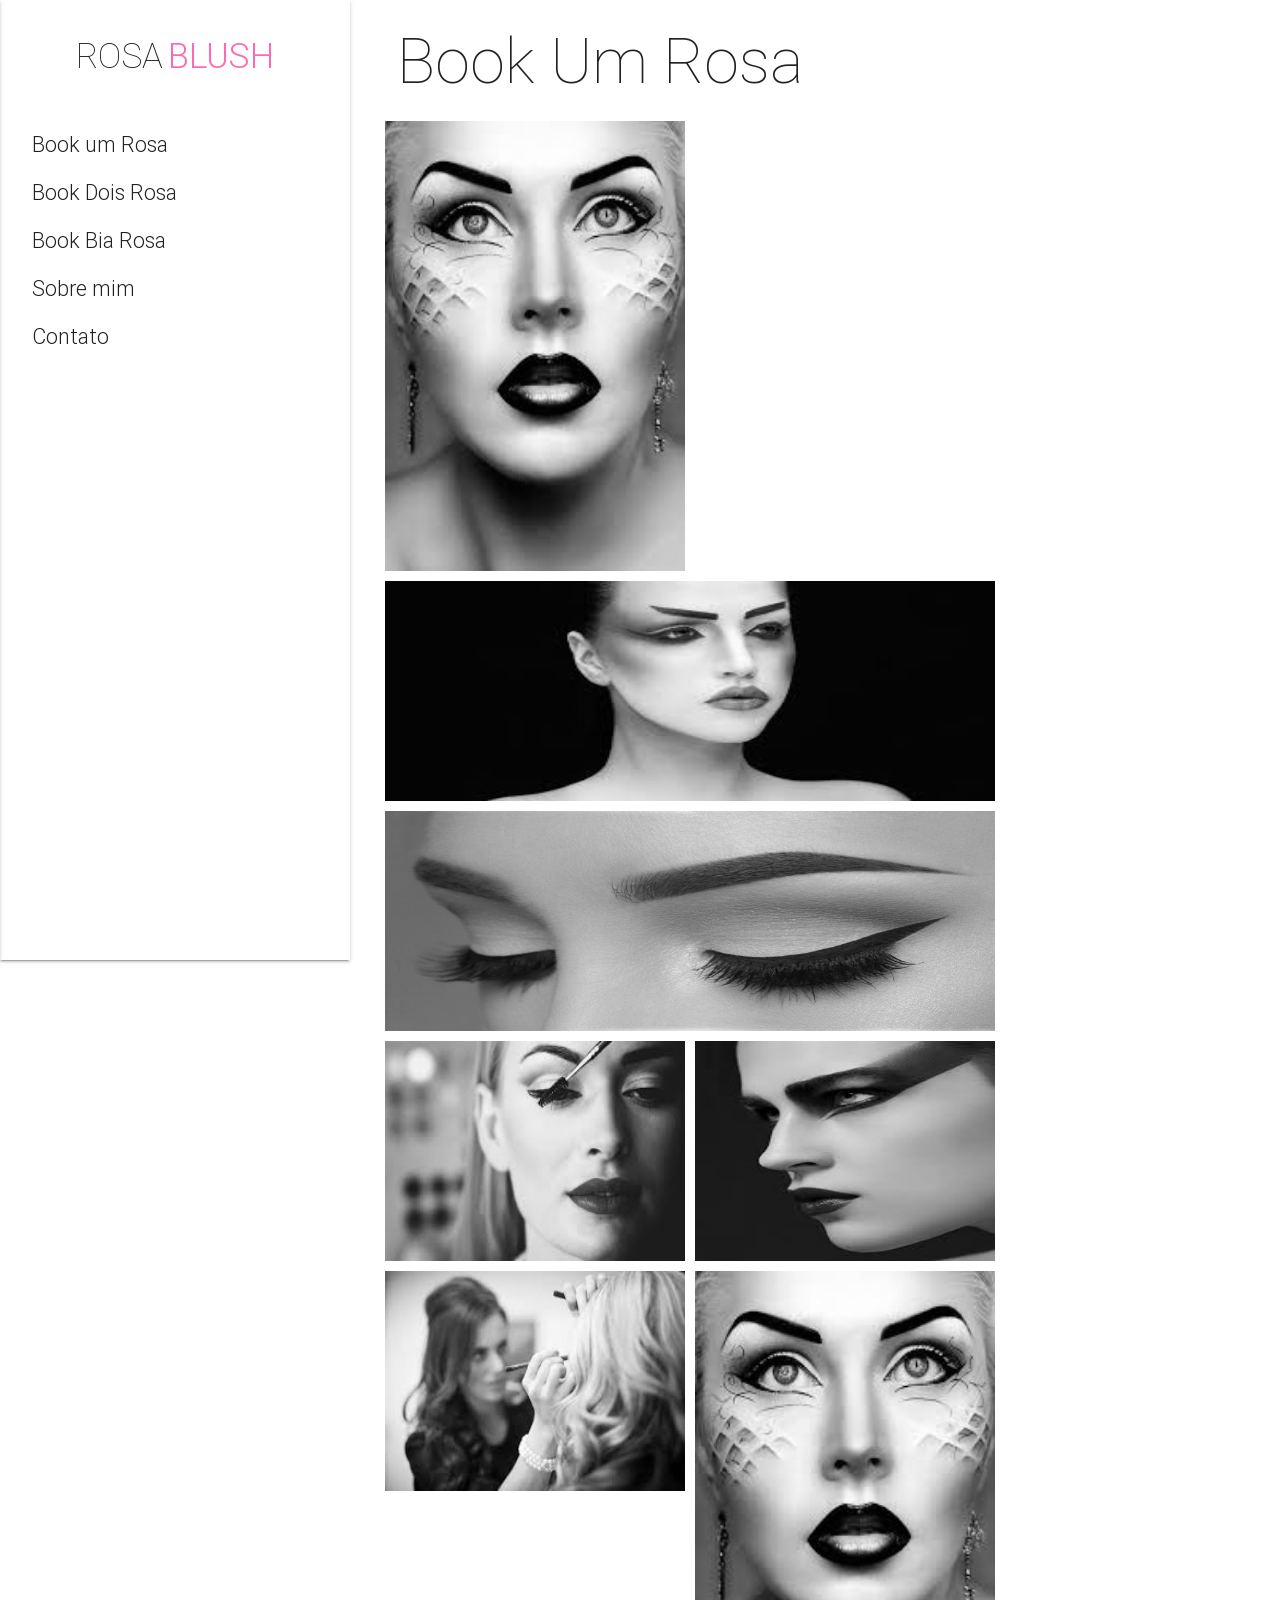
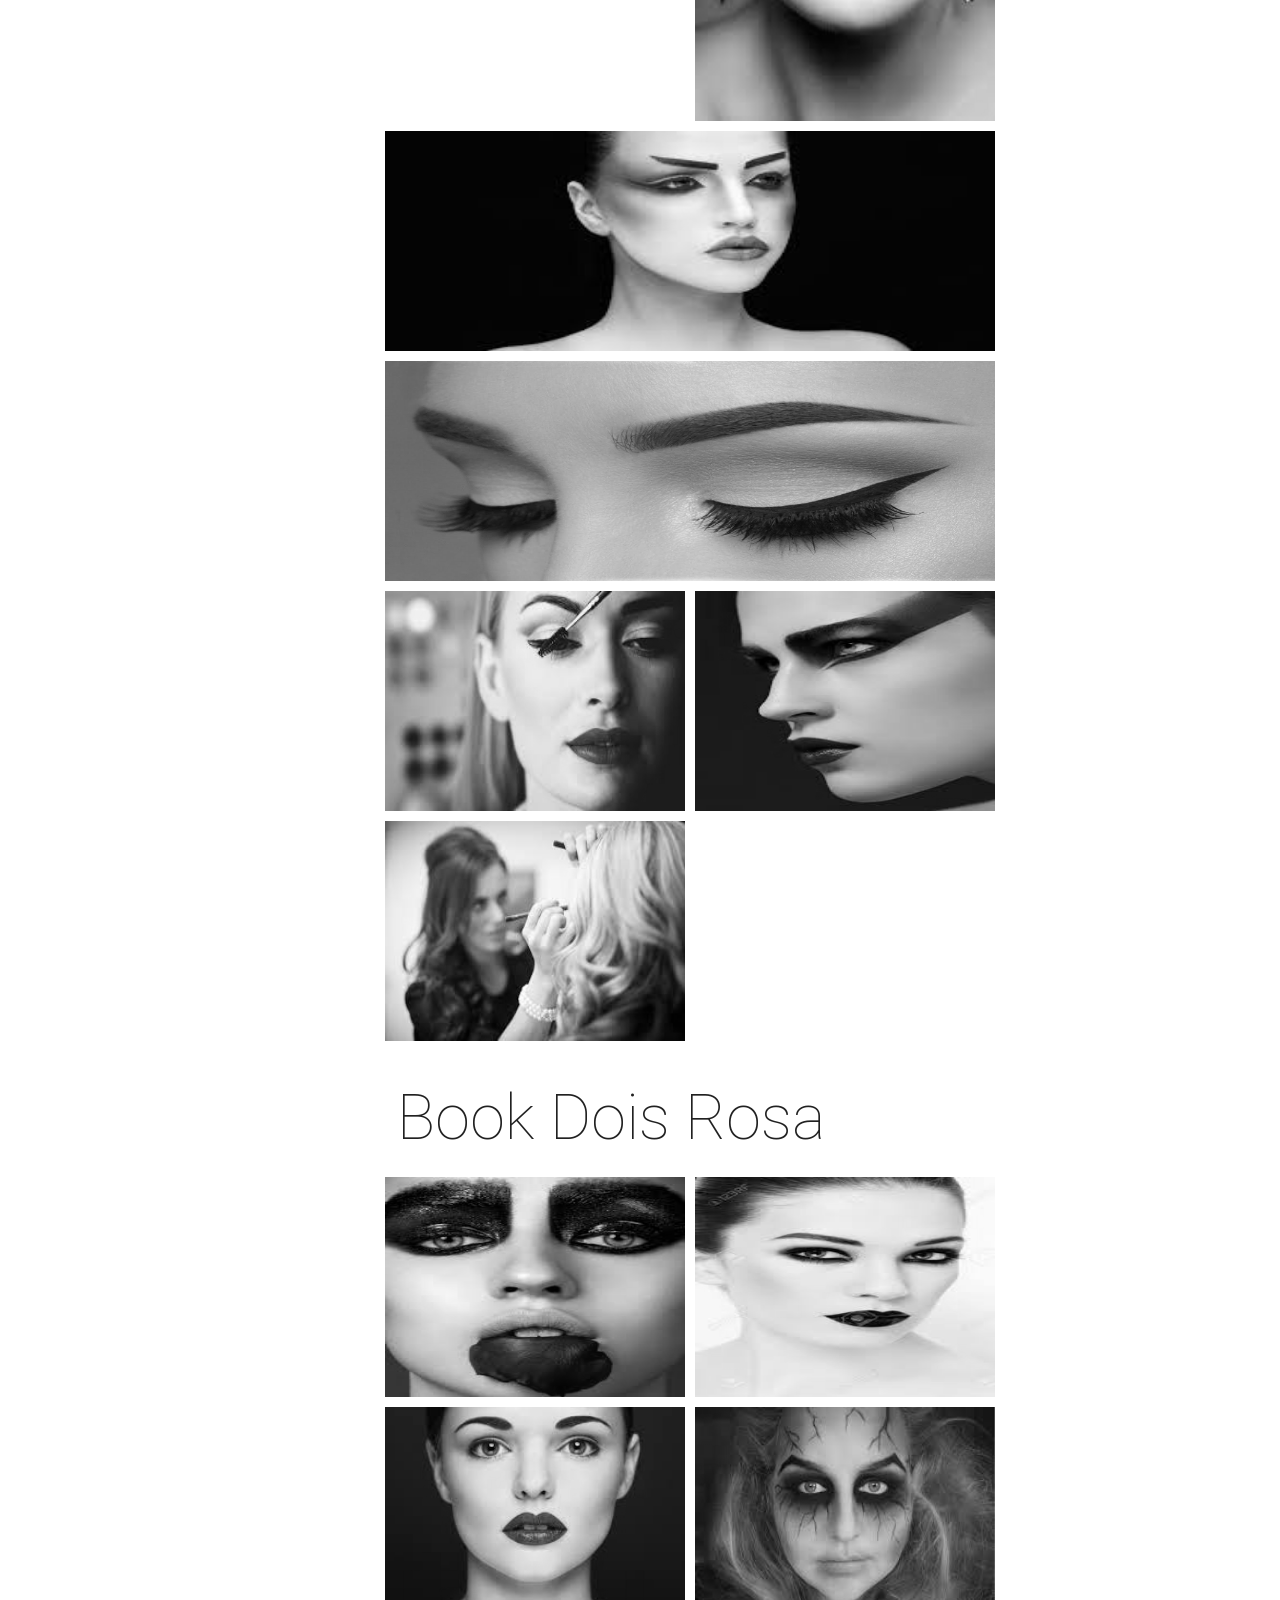
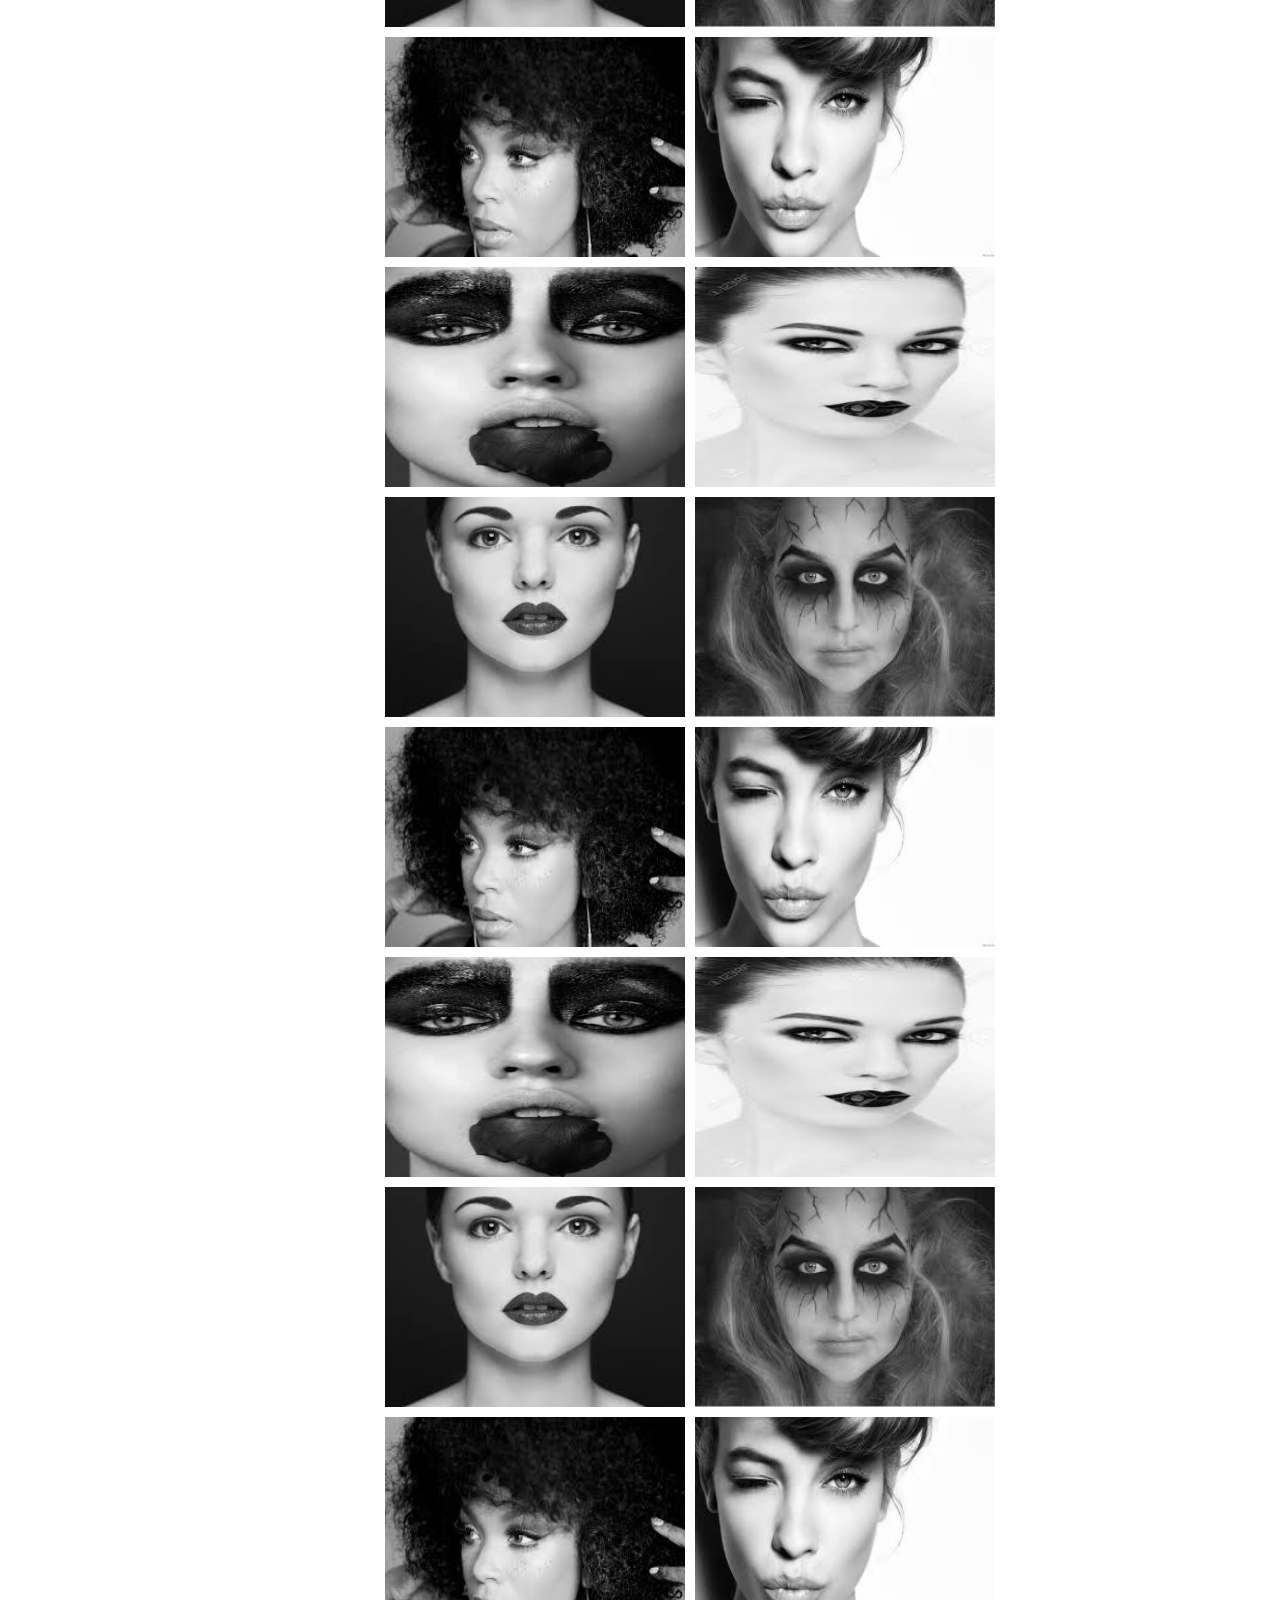
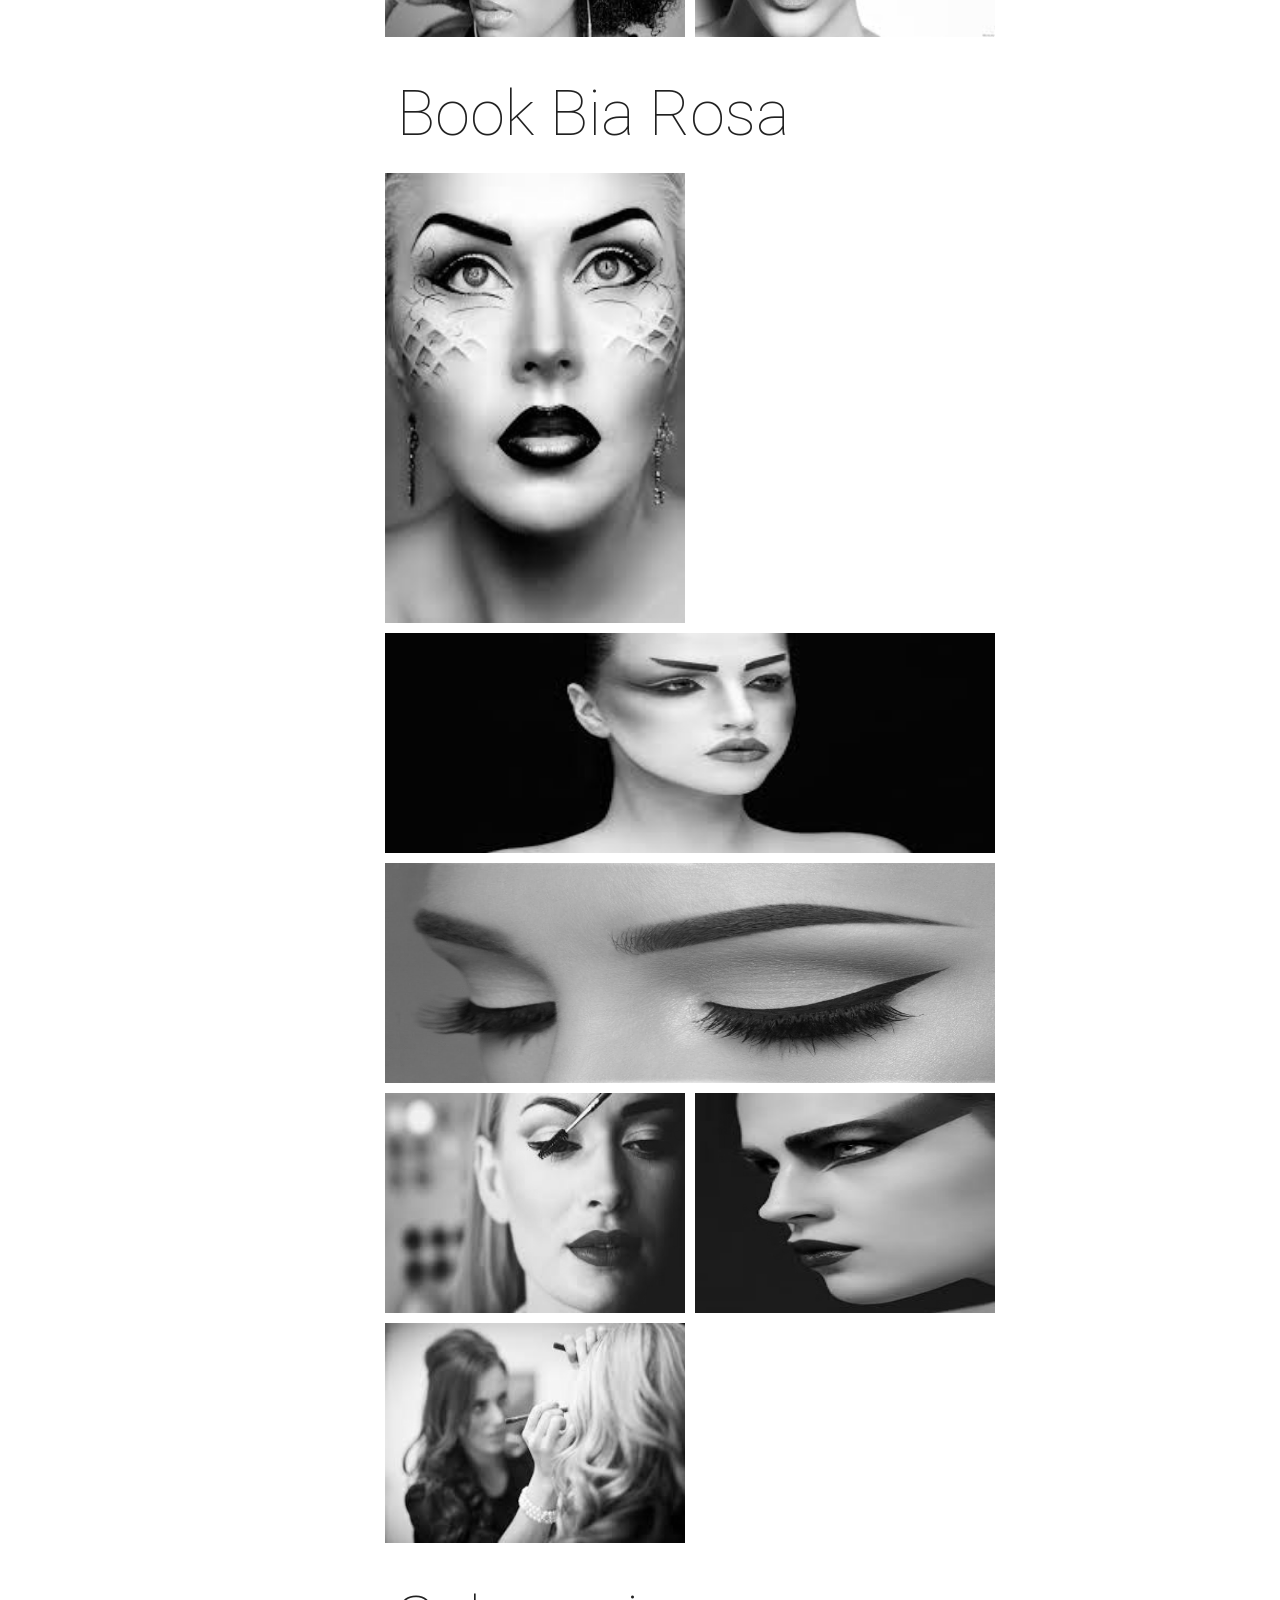
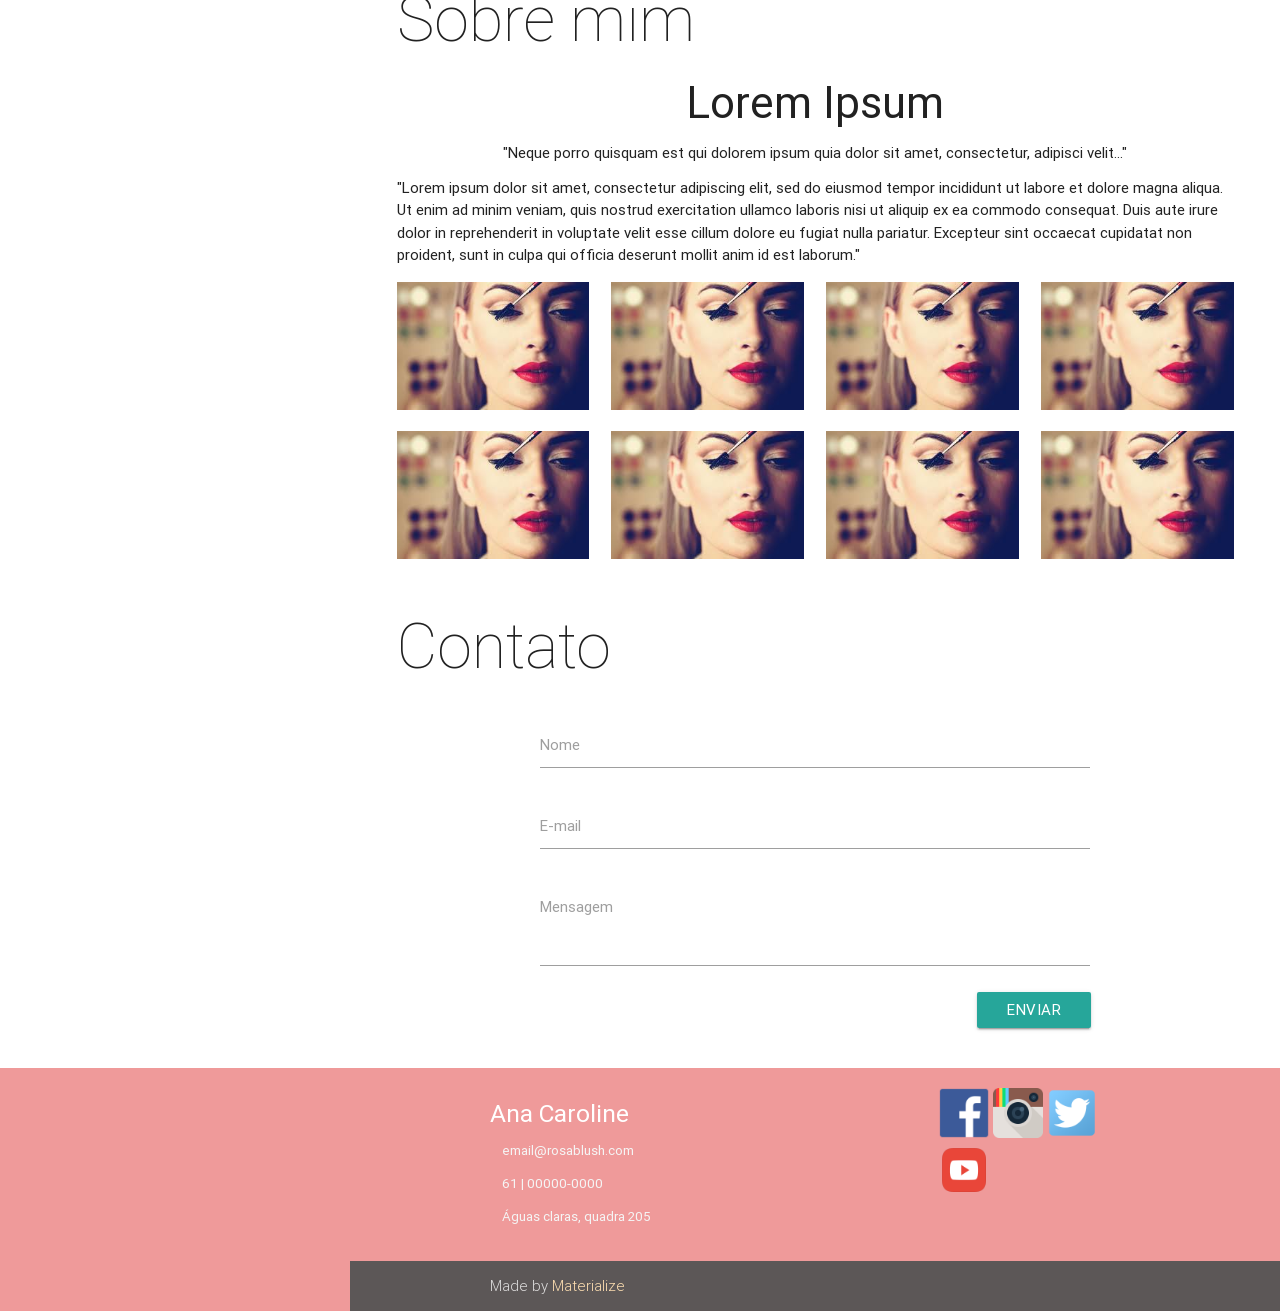
<file: index.html>
<!DOCTYPE html>
<head>
	<meta http-equiv="Content-Type" content="text/html; charset=UTF-8"/>
	<meta name="viewport" content="width=device-width, initial-scale=1.0"/>
	<!--Import Google Icon Font-->
	<link href="http://fonts.googleapis.com/icon?family=Material+Icons" rel="stylesheet">
	<!--Import materialize.css-->
	<link type="text/css" rel="stylesheet" href="materialize/css/materialize.min.css"  media="screen,projection"/>
	<!--Let browser know website is optimized for mobile-->
	<link type="text/css" rel="stylesheet" href="caroline.css">
	<title>Rosa Blush</title>
</head>
<body>
	<!--NAVBAR-->
	<header>
		<!--<div class="navbar-fixed">-->
			<a href="#" data-activates="mobile-demo" class="button-collapse"><i class="material-icons">menu</i></a>
			<ul class="side-nav fixed hide-on-med-and-down">
				<li class="logo">
					<a href="#!" id="logo-container" class="brand-logo">
						<!--<img src="imgs/black_cat.png">-->
						<span style="font-weight:lighter; font-size: 26pt">ROSA</span>
						<span style="color:hotpink !important; font-size: 26pt;">BLUSH</span>
					</a>
				</li>
				<li><a href="#BookUm">Book um Rosa</a></li>
				<li><a href="#BookDois">Book Dois Rosa</a></li>
				<li><a href="#BookBia">Book Bia Rosa</a></li>
				<li><a href="#SobreMim">Sobre mim</a></li>				
				<li><a href="#Contato">Contato</a></li>
			</ul>
			<ul class="side-nav" id="mobile-demo">
				<li class="logo">
					<a href="#!" id="logo-container" class="brand-logo">
						<img src="imgs/black_cat.png">
					</a>
				</li>
				<li><a href="#BookUm">Book um</a></li>
				<li><a href="#BookBia">Book Bia</a></li>
				<li><a href="#BookLooks">Book Looks</a></li>
				<li><a href="#SobreMim">Sobre mim</a></li>				
				<li><a href="#Contato">Contato</a></li>
			</ul>
		<!--</div>-->
	</header>
	<!--CONTENT-->
	<main>
		<div class="section no-pad-bot" id="index-banner">
			<div class="container book">
				<div id="BookUm" class="subtitle section scrollspy">
					<h1>Book Um Rosa</h1>
					<div class="grid row">
						<div class="grid-item grid-h2 book-img">
							<img class="img-auto" src="imgs/Books/Um/make01.jpg"/>
						</div>
						<div class="grid-item grid-w2 book-img">
							<img class="img-auto" src="imgs/Books/Um/make02.jpg"/>
						</div>
						<div class="grid-item grid-w2 book-img">
							<img class="img-auto" src="imgs/Books/Um/make03.jpg"/>
						</div>
						<div class="grid-item book-img">
							<img class="img-auto" src="imgs/Books/Um/make04.jpg"/>
						</div>
						<div class="grid-item book-img">
							<img class="img-auto" src="imgs/Books/Um/make05.jpg"/>
						</div>
						<div class="grid-item book-img">
							<img class="img-auto" src="imgs/Books/Um/make06.jpg"/>
						</div>
												<div class="grid-item grid-h2 book-img">
							<img class="img-auto" src="imgs/Books/Um/make01.jpg"/>
						</div>
						<div class="grid-item grid-w2 book-img">
							<img class="img-auto" src="imgs/Books/Um/make02.jpg"/>
						</div>
						<div class="grid-item grid-w2 book-img">
							<img class="img-auto" src="imgs/Books/Um/make03.jpg"/>
						</div>
						<div class="grid-item book-img">
							<img class="img-auto" src="imgs/Books/Um/make04.jpg"/>
						</div>
						<div class="grid-item book-img">
							<img class="img-auto" src="imgs/Books/Um/make05.jpg"/>
						</div>
						<div class="grid-item book-img">
							<img class="img-auto" src="imgs/Books/Um/make06.jpg"/>
						</div>
					</div>
				</div>
				<div id="BookDois" class="subtitle section scrollspy">
					<h1>Book Dois Rosa</h1>
					<div class="grid row"> 
						<div class="grid-item book-img">
							<img class="img-auto" src="imgs/Books/Dois/make07.jpg"/>
						</div>
						<div class="grid-item book-img">
							<img class="img-auto" src="imgs/Books/Dois/make08.jpg"/>
						</div>
						<div class="grid-item book-img">
							<img class="img-auto" src="imgs/Books/Dois/make09.jpg"/>
						</div>
						<div class="grid-item book-img">
							<img class="img-auto" src="imgs/Books/Dois/make10.jpg"/>
						</div>
						<div class="grid-item book-img">
							<img class="img-auto" src="imgs/Books/Dois/make11.jpg"/>
						</div>
						<div class="grid-item book-img">
							<img class="img-auto" src="imgs/Books/Dois/make12.jpg"/>
						</div>
						<div class="grid-item book-img">
							<img class="img-auto" src="imgs/Books/Dois/make07.jpg"/>
						</div>
						<div class="grid-item book-img">
							<img class="img-auto" src="imgs/Books/Dois/make08.jpg"/>
						</div>
						<div class="grid-item book-img">
							<img class="img-auto" src="imgs/Books/Dois/make09.jpg"/>
						</div>
						<div class="grid-item book-img">
							<img class="img-auto" src="imgs/Books/Dois/make10.jpg"/>
						</div>
						<div class="grid-item book-img">
							<img class="img-auto" src="imgs/Books/Dois/make11.jpg"/>
						</div>
						<div class="grid-item book-img">
							<img class="img-auto" src="imgs/Books/Dois/make12.jpg"/>
						</div><div class="grid-item book-img">
							<img class="img-auto" src="imgs/Books/Dois/make07.jpg"/>
						</div>
						<div class="grid-item book-img">
							<img class="img-auto" src="imgs/Books/Dois/make08.jpg"/>
						</div>
						<div class="grid-item book-img">
							<img class="img-auto" src="imgs/Books/Dois/make09.jpg"/>
						</div>
						<div class="grid-item book-img">
							<img class="img-auto" src="imgs/Books/Dois/make10.jpg"/>
						</div>
						<div class="grid-item book-img">
							<img class="img-auto" src="imgs/Books/Dois/make11.jpg"/>
						</div>
						<div class="grid-item book-img">
							<img class="img-auto" src="imgs/Books/Dois/make12.jpg"/>
						</div>
					</div>
				</div>
				<div id="BookBia" class="subtitle section scrollspy">
					<h1>Book Bia Rosa</h1>
					<div class="grid row"> 
						<div class="grid-item grid-h2 book-img">
							<img class="img-auto" src="imgs/Books/Um/make01.jpg"/>
						</div>
						<div class="grid-item grid-w2 book-img">
							<img class="img-auto" src="imgs/Books/Um/make02.jpg"/>
						</div>
						<div class="grid-item grid-w2 book-img">
							<img class="img-auto" src="imgs/Books/Um/make03.jpg"/>
						</div>
						<div class="grid-item book-img">
							<img class="img-auto" src="imgs/Books/Um/make04.jpg"/>
						</div>
						<div class="grid-item book-img">
							<img class="img-auto" src="imgs/Books/Um/make05.jpg"/>
						</div>
						<div class="grid-item book-img">
							<img class="img-auto" src="imgs/Books/Um/make06.jpg"/>
						</div>
					</div>
				</div>
				<div id="SobreMim" class="subtitle section scrollspy">
					<h1>Sobre mim</h1>
					<div class="center-align">
						<h3>
							Lorem Ipsum
						</h3>
						<h6>
							"Neque porro quisquam est qui dolorem ipsum quia dolor sit amet, consectetur, adipisci velit..."
						</h6>
					</div>
					<p>
						"Lorem ipsum dolor sit amet, consectetur adipiscing elit, sed do eiusmod tempor
						 incididunt ut labore et dolore magna aliqua. Ut enim ad minim veniam, quis nostrud 
						 exercitation ullamco laboris nisi ut aliquip ex ea commodo consequat. Duis aute irure 
						 dolor in reprehenderit in voluptate velit esse cillum dolore eu fugiat nulla pariatur. 
						 Excepteur sint occaecat cupidatat non proident, sunt in culpa qui officia deserunt mollit
						 anim id est laborum."
					</p>
					<div class="row">
						<div class="col s6 l3">
							<img class="sobre-img" src="imgs/Books/Um/make04.jpg">
						</div>
						<div class="col s6 l3">
							<img class="sobre-img" src="imgs/Books/Um/make04.jpg">
						</div>
						<div class="col s6 l3">
							<img class="sobre-img" src="imgs/Books/Um/make04.jpg">
						</div>
						<div class="col s6 l3">
							<img class="sobre-img" src="imgs/Books/Um/make04.jpg">
						</div>
						<div class="col s6 l3">
							<img class="sobre-img" src="imgs/Books/Um/make04.jpg">
						</div>
						<div class="col s6 l3">
							<img class="sobre-img" src="imgs/Books/Um/make04.jpg">
						</div>
						<div class="col s6 l3">
							<img class="sobre-img" src="imgs/Books/Um/make04.jpg">
						</div>
						<div class="col s6 l3">
							<img class="sobre-img" src="imgs/Books/Um/make04.jpg">
						</div>
					</div>
					<div id="instafeed"></div>
				</div>
				<div id="Contato" class="subtitle section scrollspy">
					<h1>Contato</h1>
					<div class="row">
						<form class="col offset-s2 s8">
							<div class="row">					
								<div class="input-field col s12">
									<input id="nome" type="text" class="validate">
									<label for="nome">Nome</label>
								</div>
								<div class="input-field col s12">
									<input id="telefone" type="text" class="validate">
									<label for="email">E-mail</label>
								</div>
								<div class="input-field col s12">
									<textarea id="mensagem" class="materialize-textarea"></textarea>
									<label for="mensagem">Mensagem</label>
								</div>
								<a id="btn-enviar" class="waves-effect waves-light btn">Enviar</a>							
							</div>
						</form>
					</div>
				</div>
			</div>
		</div>
	</main>
	<footer class="page-footer red lighten-3">
		<div class="container">
		<div class="row">
			<div class="col l8 s12">
				<h5 class="white-text">Ana Caroline</h5>
				<div class="footer-info">
					<p class="grey-text text-lighten-4">
						email@rosablush.com
					</p>
					<p class="grey-text text-lighten-4">
						61 | 00000-0000
					</p>
					<p class="grey-text text-lighten-4">
						Águas claras, quadra 205
					</p>
				</div>
			</div>
			<div class="col l4 s12 social-icon">
				<a href="https://www.facebook.com/carol.plima.9">
					<img src="imgs/icons/F_icon.png">
				</a>
				<a href="https://www.instagram.com/ana_carol_plima">
					<img src="imgs/icons/I_icon.png">
				</a>
				<a href="https://www.instagram.com/ana_carol_plima">
					<img href="https://www.instagram.com/ana_carol_plima" src="imgs/icons/T_icon.png">
				</a>
				<a href="https://www.instagram.com/ana_carol_plima">							
					<img href="https://www.instagram.com/ana_carol_plima" src="imgs/icons/Y_icon.png">						
				</a>
			</div>
		</div>
		</div>
		<div class="footer-copyright">
		<div class="container">
			Made by <a class="orange-text text-lighten-4" href="http://materializecss.com">Materialize</a>
		</div>
		</div>
	</footer>

	<!--SCRIPTS-->
	<!--Import jQuery before materialize.js-->
	<script type="text/javascript" src="https://code.jquery.com/jquery-2.1.1.min.js"></script>
	<script type="text/javascript" src="materialize/js/materialize.min.js"></script>
	<!--<link rel="import" href="templates/navigation.html">-->
	<script type="text/javascript" src="caroline.js"></script>
	<script type="text/javascript" src="masonry.pkgd.min.js"></script>
	<script type="text/javascript" src="instafeed.min.js"></script>		
</body>
</file>
<file: caroline.css>
hr {
    width: 94%;
    margin-right: 50px;
}

/* SIDE NAV */

.side-nav.fixed {
    width: 350px;
}

.logo {
    text-align: center;
    margin-top: 32px;
}

.logo img {
    height: 60px;
    width: auto;
    margin-top: 12px;
}

#logo-container {
    height: 57px;
    margin-bottom: 32px;
}

#logo-container:hover{
    background-color: transparent;
}

ul li a {
    font-weight: 300 !important;
    font-size: 16pt !important;
}

/* MAIN */
body {
    height: 100%;
}

main, footer {
    padding-left: 350px;
}

/* MAIN BOOK */
.book {
    width: 90%;
}

.subtitle {
    display: inline;
}

.subtitle h1 {
    font-weight: lighter;
}

#index-banner {
    min-height: 100vh;
    margin-top: -50px;
}

.img-auto {
    width: 100%;
    height: 100%;
    -webkit-transition: 1s; /* Safari */
    transition: 1s;
    -webkit-filter: grayscale(100%); /* Safari 6.0 - 9.0 */
    filter: grayscale(100%);
}

.img-auto:hover {
    filter: none;
}

.grid-item { 
    height: 220px;
    width: 300px; 
    margin-bottom: 10px;
}

.grid-w2 { width: 610px; }

.grid-h2 { height: 450px; }

/* SOBRE MIM */
.sobre-img {
    width: 100%;
    height: 100%;
    margin-bottom: 15px;
}
/* END SOBRE MIM */
/* CONTATO */

/* END CONTATO */

/* FOOTER */
footer.page-footer{
    margin-top: 0px;
}

.social-icon img{
    height: 50px;
    width: auto;
}

.footer-info {
    font-size: 10pt;
    margin-left: 12px;  
}

.footer-copyright { 
    background-color: #5c5757 !important;
}

#btn-enviar {
    float: right;
    margin-right: 10px;
}
</file>
